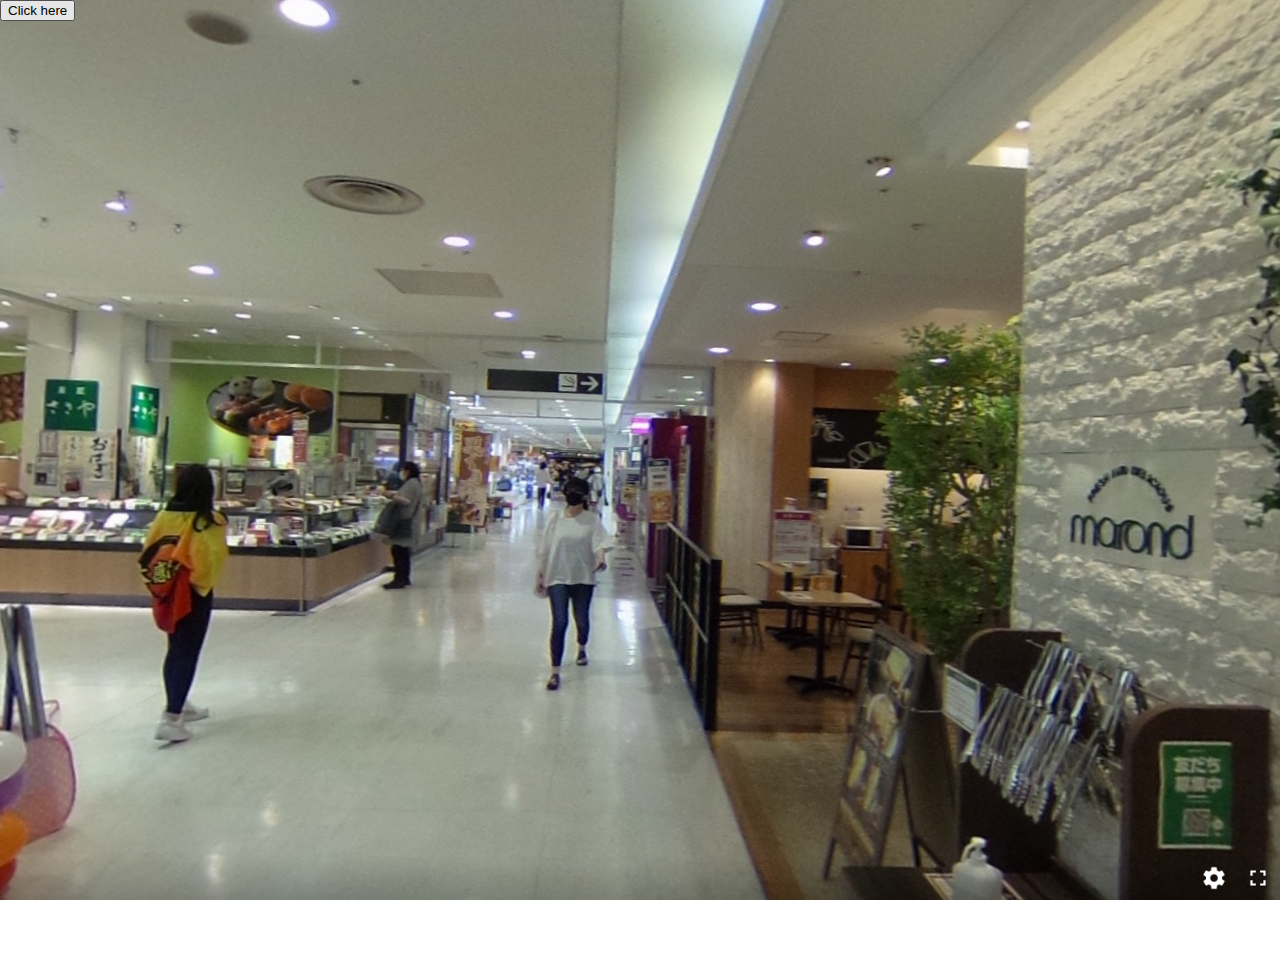
<file: main.html>
<!DOCTYPE html>
<html>
  <head>
    <meta charset="utf-8">
    <meta name="viewport" content="initial-scale=1, maximum-scale=1, user-scalable=no, width=device-width, shrink-to-fit=no">
    <title>Panolens.js panorama infospot focus</title>
    <link rel="stylesheet" href="css/style.css">
    <script src="js/jquery.min.js"></script>
    <!-- jQuery Modal -->
    <script src="js/jquery.modal.min.js"></script>
    <link rel="stylesheet" href="css/jquery.modal.min.css" />
    <link href="https://fonts.googleapis.com/icon?family=Material+Icons" rel="stylesheet">    
  </head>

  <body>
    <button onclick="onTap()" style="position: absolute;z-index:9999;">Click here</button>
    <div id="container">
      
    </div>
    <!-- <div id="panel">
    </div> -->
    <!-- Modal HTML embedded directly into document -->
    <div id="product_detail" class="modal">
    </div>
  <p><a id="button" href="#ex1" rel="modal:open">Open Modal</a></p>
  
  </body>
  <script src="js/three/three.min.js"></script>
    <script src="js/panolens/panolens.min.js"></script>
    <script src="main.js"></script>
    <script type="module" src="js/model-viewer.js"></script>
</html>
</file>
<file: css/style.css>
html, body {
    width: 100%;
    height: 100%;
    overflow: hidden;
    margin: 0;
  }
  
  #container {
    width: 100%;
    height: 100%;
  }
  
  .panel {
    background-color: #fff;
    background-color: transparent !important;
    text-align: center;
  }

  #container .product-name {
    font-size: 1.2em;
  }

  #container .product-attribute {
    border-bottom: 1px solid #000;
    width: 100%;
  }

  #container .proudct-price {
    font-size: 1.1em;
  }


  #container i {
    color: #ef9e40;
    font-size: 1.5em;
  }

  #first_screen{
    background-image: url('../asset/first_screen.png');
    background-repeat: no-repeat;
    width: 100%;
    background-size: contain;
    background-position: center;
  }

  #product_detail{
    overflow: hidden;
    /* width: 80%; */
  }
  model-viewer{
    margin:auto;
    max-height:400px;
    width: 100%;
    --poster-color: transparent;
    --progress-mask: transparent;
  }
  .modal a.close-modal{
    top:0 !important;
    right:0 !important;
  }
  .blocker{
    background-color: transparent !important;
  }
  .modal{
    background-color: transparent !important;
    color: white;
    box-shadow: none !important;
  }
</file>
